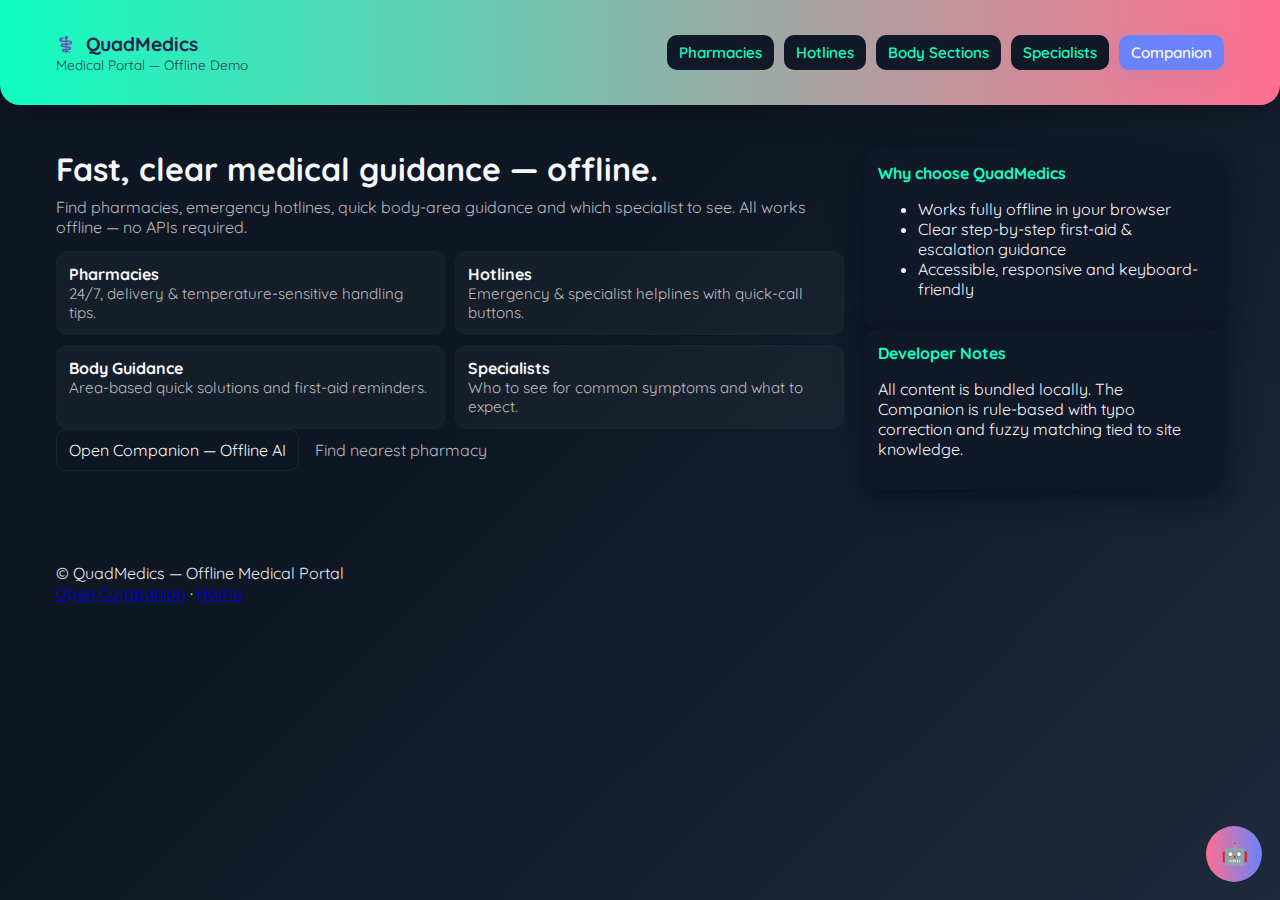
<file: index.html>
<!DOCTYPE html>
<html lang="en">
<head>
<meta charset="utf-8"/>
<meta content="width=device-width,initial-scale=1" name="viewport"/>
<title>QuadMedics Medical Portal — Home</title>
<link href="https://fonts.googleapis.com/css2?family=Quicksand:wght@400;600;700&amp;display=swap" rel="stylesheet"/>
<link href="styles.css" rel="stylesheet"/>
</head>
<body class="page-home">

<header class="site-header">
<div class="header-inner container">
<div class="brand">
<a class="brand-link" href="index.html"><span aria-hidden="true" class="logo">⚕️</span> <span class="brand-title">QuadMedics</span></a>
<p class="brand-sub">Medical Portal — Offline Demo</p>
</div>
<nav aria-label="Primary navigation" class="main-nav">
<a href="pharmacies.html">Pharmacies</a>
<a href="hotlines.html">Hotlines</a>
<a href="body-sections.html">Body Sections</a>
<a href="specialists.html">Specialists</a>
<a class="cta" href="companion.html">Companion</a>
</nav>
</div>
</header>

<main class="container hero">
<section class="hero-left">
<h1 class="hero-title">Fast, clear medical guidance — offline.</h1>
<p class="hero-sub">Find pharmacies, emergency hotlines, quick body-area guidance and which specialist to see. All works offline — no APIs required.</p>

<div class="feature-grid">
<a aria-label="Open Pharmacies page" class="feature-card" href="pharmacies.html">
<div class="feature-title">Pharmacies</div>
<div class="feature-desc">24/7, delivery &amp; temperature-sensitive handling tips.</div>
</a>
<a aria-label="Open Hotlines page" class="feature-card" href="hotlines.html">
<div class="feature-title">Hotlines</div>
<div class="feature-desc">Emergency &amp; specialist helplines with quick-call buttons.</div>
</a>
<a aria-label="Open Body Sections page" class="feature-card" href="body-sections.html">
<div class="feature-title">Body Guidance</div>
<div class="feature-desc">Area-based quick solutions and first-aid reminders.</div>
</a>
<a aria-label="Open Specialists page" class="feature-card" href="specialists.html">
<div class="feature-title">Specialists</div>
<div class="feature-desc">Who to see for common symptoms and what to expect.</div>
</a>
</div>

<div class="lead-controls">
<a class="btn-outline" href="companion.html">Open Companion — Offline AI</a>
<a class="btn-ghost" href="pharmacies.html">Find nearest pharmacy</a>
</div>
</section>

<aside aria-hidden="false" class="hero-right">
<div class="card stats">
<div class="section-title">Why choose QuadMedics</div>
<ul>
<li>Works fully offline in your browser</li>
<li>Clear step-by-step first-aid &amp; escalation guidance</li>
<li>Accessible, responsive and keyboard-friendly</li>
</ul>
</div>
<div class="card updates" id="home-notes">
<div class="section-title">Developer Notes</div>
<p>All content is bundled locally. The Companion is rule-based with typo correction and fuzzy matching tied to site knowledge.</p>
</div>
</aside>
</main>

<footer class="site-footer">
<div class="container footer-inner">
<div>© QuadMedics — Offline Medical Portal</div>
<div><a href="companion.html">Open Companion</a> · <a href="index.html">Home</a></div>
</div>
</footer>

<script defer src="script.js"></script>
</body>
</html>
</file>
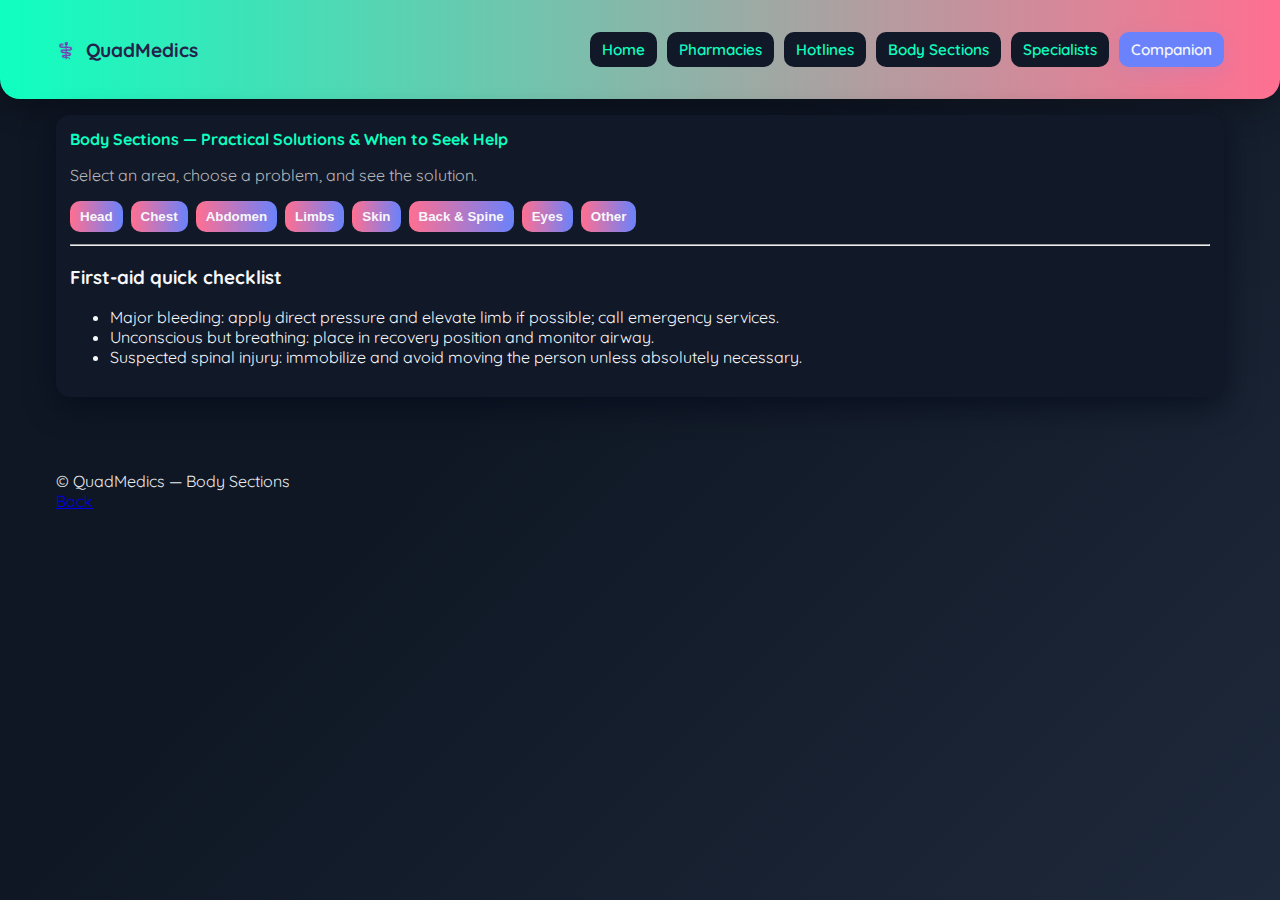
<file: body-sections.html>
<!DOCTYPE html>
<html lang="en">
<head>
<meta charset="utf-8"/><meta content="width=device-width,initial-scale=1" name="viewport"/>
<title>QuadMedics — Body Sections</title>
<link href="https://fonts.googleapis.com/css2?family=Quicksand:wght@400;600;700&amp;display=swap" rel="stylesheet"/>
<link href="styles.css" rel="stylesheet"/>
<style>
/* Problem list buttons */
.specialist-problems-list button,
.problem-list button {
  background: #ff6f91;
  color: #fff;
  border: none;
  border-radius: 1.5rem;
  padding: 0.5rem 1.2rem;
  font-size: 1rem;
  cursor: pointer;
  transition: all 0.2s ease;
  box-shadow: 0 2px 6px rgba(0,0,0,0.15);
}
.specialist-problems-list button:hover,
.problem-list button:hover {
  background: #0fffc1;
  color: #23234b;
  transform: scale(1.05);
  box-shadow: 0 4px 10px rgba(0,0,0,0.2);
}
</style>
</head>
<body class="page-body">
<header class="site-header">
<div class="header-inner container">
<div class="brand"><a class="brand-link" href="index.html">⚕️ <span class="brand-title">QuadMedics</span></a></div>
<nav aria-label="Primary navigation" class="main-nav">
<a href="index.html">Home</a>
<a href="pharmacies.html">Pharmacies</a>
<a href="hotlines.html">Hotlines</a>
<a aria-current="page" href="body-sections.html">Body Sections</a>
<a href="specialists.html">Specialists</a>
<a class="cta" href="companion.html">Companion</a>
</nav>
</div>
</header>
<main class="container">
<div class="card wide">
<div class="section-title">Body Sections — Practical Solutions &amp; When to Seek Help</div>
<p class="muted">Select an area, choose a problem, and see the solution.</p>

<ul class="body-section-list">
  <li><button onclick="showProblems('head')">Head</button></li>
  <li><button onclick="showProblems('chest')">Chest</button></li>
  <li><button onclick="showProblems('abdomen')">Abdomen</button></li>
  <li><button onclick="showProblems('limbs')">Limbs</button></li>
  <li><button onclick="showProblems('skin')">Skin</button></li>
  <li><button onclick="showProblems('back')">Back & Spine</button></li>
  <li><button onclick="showProblems('eyes')">Eyes</button></li>
  <li><button onclick="showProblems('other')">Other</button></li>
</ul>

<div class="solution problem-list" id="problem-list" style="margin-top:12px;"></div>
<div class="solution" id="problem-solution" style="margin-top:12px;"></div>

<hr/>
<div>
<h3>First-aid quick checklist</h3>
<ul>
<li>Major bleeding: apply direct pressure and elevate limb if possible; call emergency services.</li>
<li>Unconscious but breathing: place in recovery position and monitor airway.</li>
<li>Suspected spinal injury: immobilize and avoid moving the person unless absolutely necessary.</li>
</ul>
</div>
</div>
</main>
<footer class="site-footer">
<div class="container footer-inner"><div>© QuadMedics — Body Sections</div><div><a href="index.html">Back</a></div></div>
</footer>

<script>
const bodyProblems = {
  head: [
    { name: "Headache", solution: "Rest in a quiet, dark room. Drink water to avoid dehydration. Use mild pain relief if needed. Prevention: maintain regular sleep, manage stress, avoid skipping meals." },
    { name: "Dizziness", solution: "Sit or lie down until it passes. Drink water. Prevention: eat regularly, avoid sudden standing, stay hydrated." },
    { name: "Migraine", solution: "Avoid known triggers like bright lights or certain foods. Use prescribed medication at early signs. Prevention: track triggers in a diary, manage stress, maintain regular routines." },
    { name: "Sinus Pressure", solution: "Use a warm compress over your face, stay hydrated, and use steam inhalation. Prevention: manage allergies, avoid smoke, use saline sprays in dry climates." },
    { name: "Earache", solution: "Apply a warm cloth, avoid inserting objects in ear. Prevention: dry ears after swimming, treat colds promptly." },
    { name: "Concussion Symptoms", solution: "Rest, avoid screen time, seek medical evaluation immediately. Prevention: wear helmets for sports, ensure safe environments." }
  ],
  chest: [
    { name: "Chest Pain", solution: "If severe or with shortness of breath, call emergency services immediately. Prevention: maintain a healthy weight, avoid smoking, exercise regularly." },
    { name: "Cough", solution: "Stay hydrated, use cough drops, rest. Prevention: wash hands often, avoid close contact with sick people." },
    { name: "Shortness of Breath", solution: "Sit upright, loosen tight clothing, seek medical help if sudden. Prevention: avoid smoking, manage allergies/asthma." },
    { name: "Heart Palpitations", solution: "Sit calmly, breathe slowly. Prevention: reduce caffeine, manage stress, avoid stimulants." },
    { name: "Chest Congestion", solution: "Use steam inhalation, drink warm fluids. Prevention: dress warmly in cold weather, treat colds promptly." },
    { name: "Rib Pain", solution: "Rest, ice the area. Prevention: use proper lifting techniques, wear protective gear in sports." }
  ],
  abdomen: [
    { name: "Stomach Ache", solution: "Rest, hydrate, avoid heavy meals. Prevention: eat balanced meals, avoid overeating." },
    { name: "Nausea", solution: "Sip clear fluids, avoid strong smells. Prevention: eat small, frequent meals, avoid lying down immediately after eating." },
    { name: "Constipation", solution: "Increase fiber intake, hydrate, exercise. Prevention: maintain regular meal times, stay active." },
    { name: "Diarrhea", solution: "Hydrate with electrolyte solutions, avoid greasy foods. Prevention: wash hands before eating, drink clean water." },
    { name: "Indigestion", solution: "Avoid spicy/fatty foods, eat slowly. Prevention: maintain healthy weight, avoid late-night meals." },
    { name: "Bloating", solution: "Reduce intake of carbonated drinks, eat slowly. Prevention: identify and avoid trigger foods." }
  ],
  limbs: [
    { name: "Joint Pain", solution: "Rest, ice, elevate, use pain relief. Prevention: maintain healthy weight, stretch before exercise." },
    { name: "Swelling", solution: "Elevate limb, apply cold compress. Prevention: avoid standing for long periods, wear supportive footwear." },
    { name: "Fracture", solution: "Immobilize, avoid movement, seek medical attention immediately. Prevention: strengthen bones with calcium & vitamin D." },
    { name: "Muscle Cramps", solution: "Stretch gently, hydrate. Prevention: warm up before exercise, maintain electrolyte balance." },
    { name: "Bruising", solution: "Apply cold compress, rest. Prevention: wear protective gear during activities." },
    { name: "Sprain", solution: "Rest, ice, compression, elevation. Prevention: strengthen muscles, use proper footwear." }
  ],
  skin: [
    { name: "Rash", solution: "Keep area clean, avoid irritants, use mild creams. Prevention: use hypoallergenic products, moisturize regularly." },
    { name: "Burn", solution: "Cool under running water, cover with sterile cloth. Prevention: use caution with hot liquids and appliances." },
    { name: "Acne", solution: "Cleanse gently, avoid picking. Prevention: maintain skin hygiene, avoid oily cosmetics." },
    { name: "Eczema", solution: "Moisturize often, avoid triggers. Prevention: use gentle soaps, wear soft fabrics." },
    { name: "Sunburn", solution: "Cool with aloe gel, hydrate. Prevention: apply sunscreen, wear protective clothing." },
    { name: "Fungal Infection", solution: "Keep area dry, use antifungal cream. Prevention: avoid sharing towels, wear breathable fabrics." }
  ],
  back: [
    { name: "Lower Back Pain", solution: "Rest briefly, gentle stretching, heat therapy. Prevention: lift properly, strengthen core muscles." },
    { name: "Upper Back Pain", solution: "Improve posture, apply warm compress. Prevention: adjust work desk ergonomics." },
    { name: "Sciatica", solution: "Stretch, use heat/cold packs. Prevention: maintain healthy weight, avoid prolonged sitting." },
    { name: "Spinal Stiffness", solution: "Gentle exercises, stay active. Prevention: regular stretching breaks." },
    { name: "Slipped Disc Symptoms", solution: "Rest, seek medical help. Prevention: avoid heavy lifting without support." },
    { name: "Muscle Spasms", solution: "Apply heat, gentle massage. Prevention: warm up before activities." }
  ],
  eyes: [
    { name: "Eye Strain", solution: "Follow 20-20-20 rule, adjust screen brightness. Prevention: take regular breaks from screens." },
    { name: "Red Eyes", solution: "Use artificial tears, rest eyes. Prevention: avoid rubbing eyes, manage allergies." },
    { name: "Dry Eyes", solution: "Use lubricating drops, blink often. Prevention: stay hydrated, use humidifier." },
    { name: "Blurred Vision", solution: "Rest eyes, consult doctor if persistent. Prevention: get regular eye exams." },
    { name: "Stye", solution: "Warm compresses, avoid squeezing. Prevention: wash hands before touching eyes." },
    { name: "Itchy Eyes", solution: "Rinse with clean water, use antihistamine drops if allergic. Prevention: avoid allergens." }
  ],
  other: [
    { name: "Fever", solution: "Rest, hydrate, use fever reducers. Prevention: wash hands, get vaccinated." },
    { name: "Allergy", solution: "Avoid allergen, use antihistamines. Prevention: monitor triggers, carry emergency medication if severe." },
    { name: "Fatigue", solution: "Rest, hydrate, maintain balanced diet. Prevention: manage stress, maintain sleep schedule." },
    { name: "Dehydration", solution: "Drink water, avoid excessive caffeine. Prevention: carry a water bottle, monitor urine color." },
    { name: "Anxiety", solution: "Practice deep breathing, mindfulness. Prevention: regular exercise, healthy lifestyle." },
    { name: "Insomnia", solution: "Keep regular bedtime, avoid screens before bed. Prevention: limit caffeine, create relaxing bedtime routine." }
  ]
};

function showProblems(section) {
  const listDiv = document.getElementById('problem-list');
  const solDiv = document.getElementById('problem-solution');
  solDiv.style.display = 'none';
  solDiv.innerHTML = '';
  
  const problems = bodyProblems[section] || [];
  if (!problems.length) {
    listDiv.innerHTML = "No problems found for this section.";
    listDiv.style.display = 'block';
    return;
  }

  let html = `<strong>${section.charAt(0).toUpperCase() + section.slice(1)} Problems:</strong><ul class="specialist-problems-list">`;
  problems.forEach((prob, i) => {
    html += `<li><button onclick="showSolution('${section}', ${i})">${prob.name}</button></li>`;
  });
  html += `</ul>`;
  
  listDiv.innerHTML = html;
  listDiv.style.display = 'block';
}

function showSolution(section, index) {
  const solDiv = document.getElementById('problem-solution');
  const prob = (bodyProblems[section] || [])[index];
  if (!prob) return;
  
  solDiv.innerHTML = `<div class="specialist-problem-solution"><b>${prob.name}:</b> ${prob.solution}</div>`;
  solDiv.style.display = 'block';
}
</script>
</body>
</html>
</file>
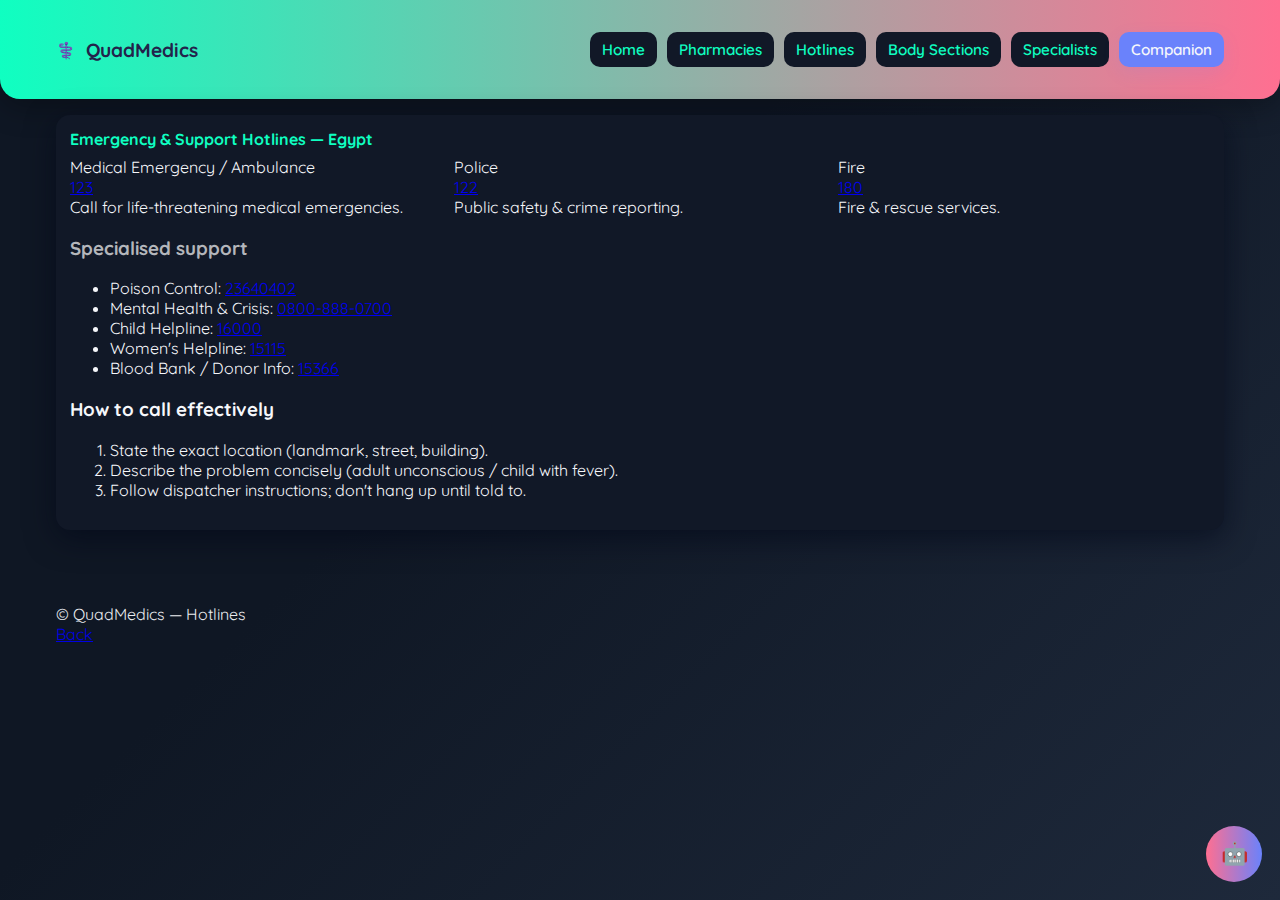
<file: hotlines.html>
<!DOCTYPE html>

<html lang="en">
<head>
<meta charset="utf-8"/><meta content="width=device-width,initial-scale=1" name="viewport"/>
<title>QuadMedics — Hotlines</title>
<link href="https://fonts.googleapis.com/css2?family=Quicksand:wght@400;600;700&amp;display=swap" rel="stylesheet"/>
<link href="styles.css" rel="stylesheet"/>
</head>
<body class="page-hotlines">

</script>

<header class="site-header">
<div class="header-inner container">
<div class="brand"><a class="brand-link" href="index.html">⚕️ <span class="brand-title">QuadMedics</span></a></div>
<nav aria-label="Primary navigation" class="main-nav">
<a href="index.html">Home</a>
<a href="pharmacies.html">Pharmacies</a>
<a aria-current="page" href="hotlines.html">Hotlines</a>
<a href="body-sections.html">Body Sections</a>
<a href="specialists.html">Specialists</a>
<a class="cta" href="companion.html">Companion</a>
</nav>
</div>
</header>
<main class="container">
<div class="card wide">
<div class="section-title">Emergency &amp; Support Hotlines — Egypt</div>
<div class="hotline-grid">
<div class="hotline-card">
<div class="hotline-title">Medical Emergency / Ambulance</div>
<div class="hotline-number"><a href="tel:123">123</a></div>
<div class="hotline-desc">Call for life-threatening medical emergencies.</div>
</div>
<div class="hotline-card">
<div class="hotline-title">Police</div>
<div class="hotline-number"><a href="tel:122">122</a></div>
<div class="hotline-desc">Public safety &amp; crime reporting.</div>
</div>
<div class="hotline-card">
<div class="hotline-title">Fire</div>
<div class="hotline-number"><a href="tel:180">180</a></div>
<div class="hotline-desc">Fire &amp; rescue services.</div>
</div>
</div>
<div style="margin-top:12px;">
<h3 class="muted">Specialised support</h3>
<ul>
<li>Poison Control: <a href="tel:23640402">23640402</a></li>
<li>Mental Health &amp; Crisis: <a href="tel:08008880700">0800-888-0700</a></li>
<li>Child Helpline: <a href="tel:16000">16000</a></li>
<li>Women's Helpline: <a href="tel:15115">15115</a></li>
<li>Blood Bank / Donor Info: <a href="tel:15366">15366</a></li>
</ul>
</div>
<div style="margin-top:12px;">
<h3>How to call effectively</h3>
<ol>
<li>State the exact location (landmark, street, building).</li>
<li>Describe the problem concisely (adult unconscious / child with fever).</li>
<li>Follow dispatcher instructions; don't hang up until told to.</li>
</ol>
</div>
</div>
</main>
<footer class="site-footer">
<div class="container footer-inner"><div>© QuadMedics — Hotlines</div><div><a href="index.html">Back</a></div></div>
</footer>
<script defer="" src="script.js"></script>
</body>
</html>
</file>
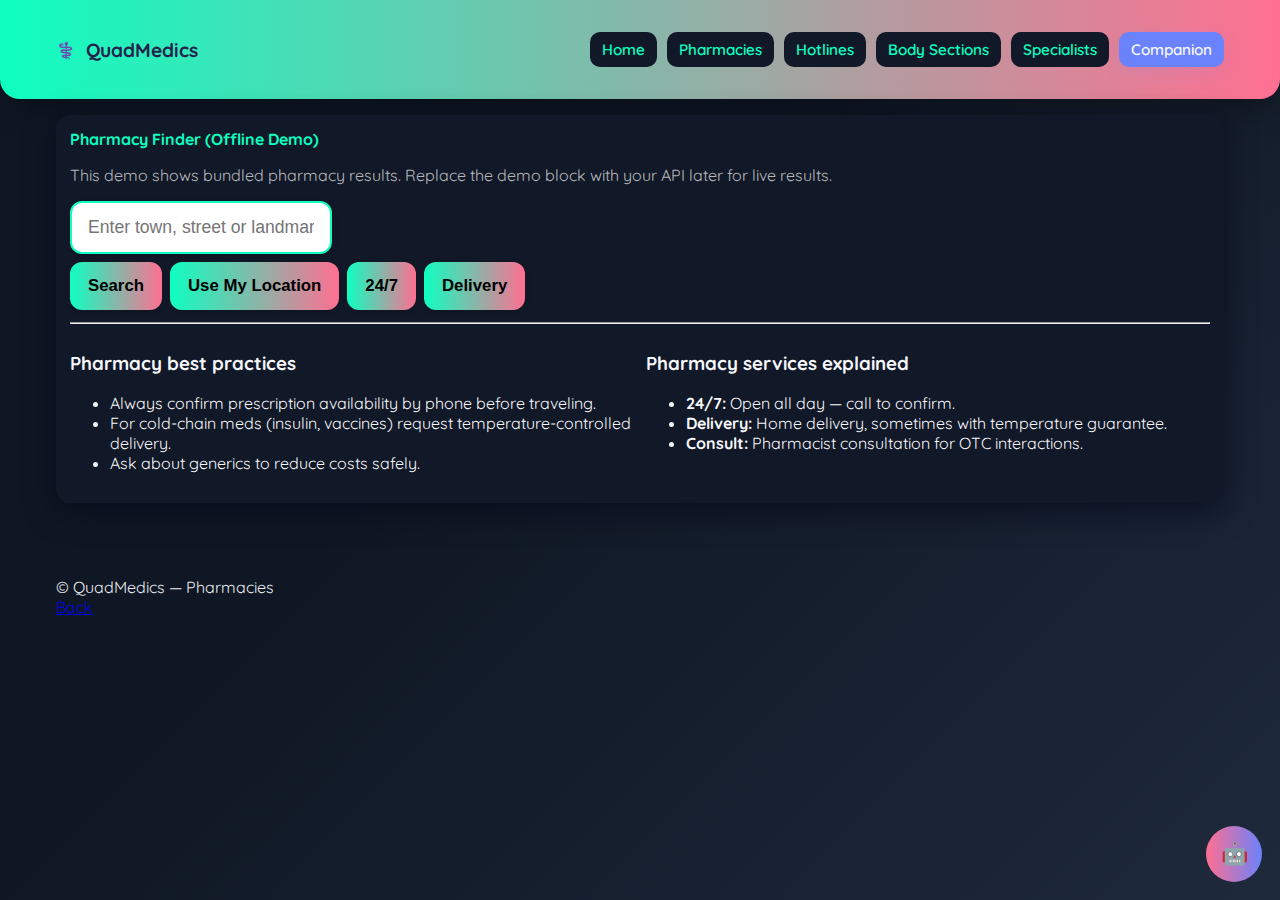
<file: pharmacies.html>
<!DOCTYPE html>

<html lang="en">
<head>
<meta charset="utf-8"/><meta content="width=device-width,initial-scale=1" name="viewport"/>
<title>QuadMedics — Pharmacies</title>
<link href="https://fonts.googleapis.com/css2?family=Quicksand:wght@400;600;700&amp;display=swap" rel="stylesheet"/>
<link href="styles.css" rel="stylesheet"/>
<style>
    .pharmacy-search { margin-top: 0; }
    .pharmacy-search input { max-width: 400px; }
    #pharmacies-main { padding-top: 1rem; }
  </style>
<style>
    /* Improved search bar design */
    .controls input,
    .pharmacy-search input {
      font-size: 1.1rem;
      padding: 14px 16px;
      border-radius: 12px;
      border: 2px solid var(--brand1, #0fffc1);
      background: #fff;
      color: #000;
      box-shadow: 0 2px 6px rgba(0,0,0,0.15);
    }
    .controls button,
    .pharmacy-search button {
      font-size: 1.05rem;
      padding: 14px 18px;
      border-radius: 12px;
      border: none;
      background: linear-gradient(90deg, var(--brand1, #0fffc1), var(--brand2, #ff6f91));
      color: #000;
      font-weight: 700;
      cursor: pointer;
      box-shadow: 0 2px 6px rgba(0,0,0,0.15);
    }
    .controls button:hover,
    .pharmacy-search button:hover {
      filter: brightness(1.05);
    }
  </style>
</head>
<body class="page-pharmacies">


</script>

<header class="site-header">
<div class="header-inner container">
<div class="brand"><a class="brand-link" href="index.html">⚕️ <span class="brand-title">QuadMedics</span></a></div>
<nav aria-label="Primary navigation" class="main-nav">
<a href="index.html">Home</a>
<a aria-current="page" href="pharmacies.html">Pharmacies</a>
<a href="hotlines.html">Hotlines</a>
<a href="body-sections.html">Body Sections</a>
<a href="specialists.html">Specialists</a>
<a class="cta" href="companion.html">Companion</a>
</nav>
</div>
</header>
<main class="container" id="pharmacies-main">
<div class="card wide">
<div class="section-title">Pharmacy Finder (Offline Demo)</div>
<p class="muted">This demo shows bundled pharmacy results. Replace the demo block with your API later for live results.</p>
<form class="pharmacy-search" onsubmit="findPharmacies(event)">
<label class="sr-only" for="location">Location</label>
<input id="location" placeholder="Enter town, street or landmark (or press Use My Location)" type="text"/>
<div class="row" style="margin-top:8px;">
<button type="submit">Search</button>
<button onclick="useCurrentLocation()" type="button">Use My Location</button>
<button onclick="showPharmacy24()" type="button">24/7</button>
<button onclick="showPharmacyDelivery()" type="button">Delivery</button>
</div>
</form>
<div aria-live="polite" class="pharmacy-list" id="pharmacy-list" role="region" style="margin-top:12px;"></div>
<hr/>
<div class="grid-2">
<div>
<h3>Pharmacy best practices</h3>
<ul>
<li>Always confirm prescription availability by phone before traveling.</li>
<li>For cold-chain meds (insulin, vaccines) request temperature-controlled delivery.</li>
<li>Ask about generics to reduce costs safely.</li>
</ul>
</div>
<div>
<h3>Pharmacy services explained</h3>
<ul>
<li><strong>24/7:</strong> Open all day — call to confirm.</li>
<li><strong>Delivery:</strong> Home delivery, sometimes with temperature guarantee.</li>
<li><strong>Consult:</strong> Pharmacist consultation for OTC interactions.</li>
</ul>
</div>
</div>
</div>
</main>
<footer class="site-footer">
<div class="container footer-inner"><div>© QuadMedics — Pharmacies</div><div><a href="index.html">Back</a></div></div>
</footer>
<script defer="" src="script.js"></script>
</body>
</html>
</file>
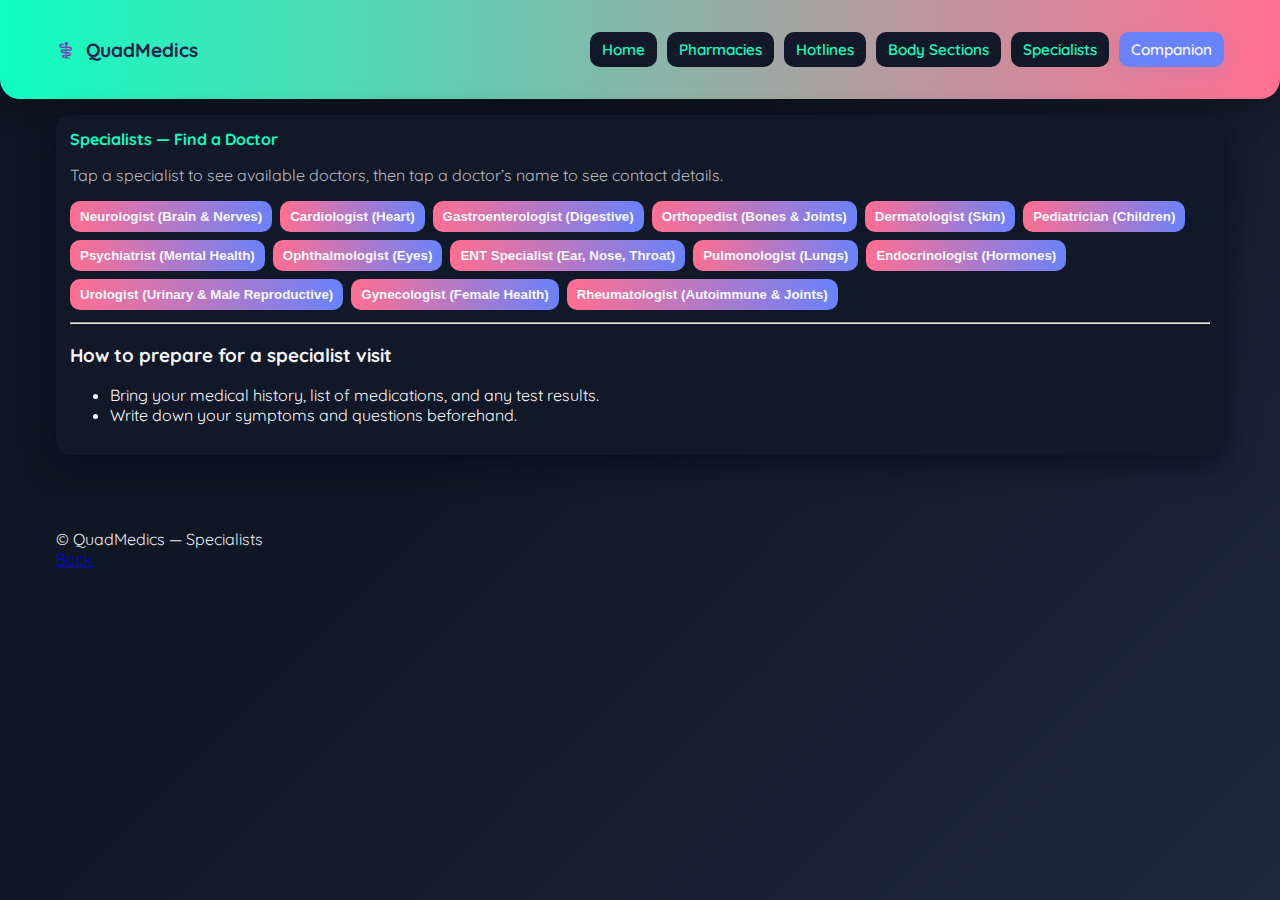
<file: specialists.html>
<!DOCTYPE html>
<html lang="en">
<head>
<meta charset="utf-8"/><meta content="width=device-width,initial-scale=1" name="viewport"/>
<title>QuadMedics — Specialists</title>
<link href="https://fonts.googleapis.com/css2?family=Quicksand:wght@400;600;700&amp;display=swap" rel="stylesheet"/>
<link href="styles.css" rel="stylesheet"/>
<style>
/* Doctor list buttons */
.specialist-problems-list button {
  background: #ff6f91;
  color: #fff;
  border: none;
  border-radius: 1.5rem;
  padding: 0.5rem 1.2rem;
  font-size: 1rem;
  cursor: pointer;
  transition: all 0.2s ease;
  box-shadow: 0 2px 6px rgba(0,0,0,0.15);
}
.specialist-problems-list button:hover {
  background: #0fffc1;
  color: #23234b;
  transform: scale(1.05);
  box-shadow: 0 4px 10px rgba(0,0,0,0.2);
}
</style>
</head>
<body class="page-specialists">
<header class="site-header">
<div class="header-inner container">
<div class="brand"><a class="brand-link" href="index.html">⚕️ <span class="brand-title">QuadMedics</span></a></div>
<nav aria-label="Primary navigation" class="main-nav">
<a href="index.html">Home</a>
<a href="pharmacies.html">Pharmacies</a>
<a href="hotlines.html">Hotlines</a>
<a href="body-sections.html">Body Sections</a>
<a aria-current="page" href="specialists.html">Specialists</a>
<a class="cta" href="companion.html">Companion</a>
</nav>
</div>
</header>
<main class="container">
<div class="card wide">
<div class="section-title">Specialists — Find a Doctor</div>
<p class="muted">Tap a specialist to see available doctors, then tap a doctor’s name to see contact details.</p>

<ul class="specialist-list" id="specialist-list">
  <li><button onclick="showSpecialistDoctors('neurologist')">Neurologist (Brain & Nerves)</button></li>
  <li><button onclick="showSpecialistDoctors('cardiologist')">Cardiologist (Heart)</button></li>
  <li><button onclick="showSpecialistDoctors('gastroenterologist')">Gastroenterologist (Digestive)</button></li>
  <li><button onclick="showSpecialistDoctors('orthopedist')">Orthopedist (Bones & Joints)</button></li>
  <li><button onclick="showSpecialistDoctors('dermatologist')">Dermatologist (Skin)</button></li>
  <li><button onclick="showSpecialistDoctors('pediatrician')">Pediatrician (Children)</button></li>
  <li><button onclick="showSpecialistDoctors('psychiatrist')">Psychiatrist (Mental Health)</button></li>
  <li><button onclick="showSpecialistDoctors('ophthalmologist')">Ophthalmologist (Eyes)</button></li>
  <li><button onclick="showSpecialistDoctors('ent')">ENT Specialist (Ear, Nose, Throat)</button></li>
  <li><button onclick="showSpecialistDoctors('pulmonologist')">Pulmonologist (Lungs)</button></li>
  <li><button onclick="showSpecialistDoctors('endocrinologist')">Endocrinologist (Hormones)</button></li>
  <li><button onclick="showSpecialistDoctors('urologist')">Urologist (Urinary & Male Reproductive)</button></li>
  <li><button onclick="showSpecialistDoctors('gynecologist')">Gynecologist (Female Health)</button></li>
  <li><button onclick="showSpecialistDoctors('rheumatologist')">Rheumatologist (Autoimmune & Joints)</button></li>
</ul>
<div class="solution" id="specialist-solution" style="margin-top:12px;"></div>

<hr/>
<div>
<h3>How to prepare for a specialist visit</h3>
<ul>
<li>Bring your medical history, list of medications, and any test results.</li>
<li>Write down your symptoms and questions beforehand.</li>
</ul>
</div>
</div>
</main>
<footer class="site-footer">
<div class="container footer-inner"><div>© QuadMedics — Specialists</div><div><a href="index.html">Back</a></div></div>
</footer>

<script>
const specialistDoctors = {
  neurologist: [
    { name: "Dr. Alice Monroe", contact: "📞 (555) 123-4567 | 📍 101 Brain Ave, Neuro City" },
    { name: "Dr. Ethan Rivera", contact: "📞 (555) 987-6543 | 📍 22 Synapse St, Mindtown" },
    { name: "Dr. Clara Zhang", contact: "📞 (555) 321-7788 | 📍 56 Neuron Blvd, Cortexville" }
  ],
  cardiologist: [
    { name: "Dr. Samuel Hayes", contact: "📞 (555) 222-1122 | 📍 88 Heartbeat Rd, Cardia" },
    { name: "Dr. Priya Kapoor", contact: "📞 (555) 445-8899 | 📍 14 Pulse Ave, Aortaville" },
    { name: "Dr. Liam Thompson", contact: "📞 (555) 778-9900 | 📍 99 Artery Ln, Veinburg" }
  ],
  gastroenterologist: [
    { name: "Dr. Miguel Santos", contact: "📞 (555) 345-2233 | 📍 60 Digest Ln, Gut City" },
    { name: "Dr. Aisha Karim", contact: "📞 (555) 112-6677 | 📍 11 Stomach St, Enzymeville" },
    { name: "Dr. Victor Lee", contact: "📞 (555) 900-3344 | 📍 77 Bowel Blvd, Gastro Town" }
  ],
  orthopedist: [
    { name: "Dr. Henry Adams", contact: "📞 (555) 998-7654 | 📍 45 Bone Rd, Joint City" },
    { name: "Dr. Rachel Green", contact: "📞 (555) 443-2211 | 📍 20 Ligament St, Ortho Hills" },
    { name: "Dr. Omar Hassan", contact: "📞 (555) 887-6541 | 📍 90 Spine Ave, Skeletown" }
  ],
  dermatologist: [
    { name: "Dr. Bella Russo", contact: "📞 (555) 556-8899 | 📍 12 Skin Dr, Dermaville" },
    { name: "Dr. George Parker", contact: "📞 (555) 789-2212 | 📍 34 Pore St, Acne City" },
    { name: "Dr. Naomi Chen", contact: "📞 (555) 665-3321 | 📍 81 Mole Rd, Epidermis Hills" }
  ],
  pediatrician: [
    { name: "Dr. Sofia Martinez", contact: "📞 (555) 213-7890 | 📍 101 Playtime Blvd, Kidstown" },
    { name: "Dr. James Wilson", contact: "📞 (555) 431-6655 | 📍 15 Toy Ave, Childville" },
    { name: "Dr. Hannah Kim", contact: "📞 (555) 876-5432 | 📍 56 Care St, Toddler Hills" }
  ],
  psychiatrist: [
    { name: "Dr. Daniel Cooper", contact: "📞 (555) 665-7899 | 📍 10 Calm Rd, Mindwell" },
    { name: "Dr. Layla Brooks", contact: "📞 (555) 441-2233 | 📍 33 Serenity Ave, Peace City" },
    { name: "Dr. Marcus Reid", contact: "📞 (555) 777-4455 | 📍 70 Balance Blvd, Mentalis" }
  ],
  ophthalmologist: [
    { name: "Dr. Olivia Grant", contact: "📞 (555) 998-1122 | 📍 14 Vision St, Eyetown" },
    { name: "Dr. Ethan Scott", contact: "📞 (555) 334-5566 | 📍 45 Retina Rd, Oculis" },
    { name: "Dr. Julia Wong", contact: "📞 (555) 778-6655 | 📍 80 Lens Ave, Optica" }
  ],
  ent: [
    { name: "Dr. Patrick Cole", contact: "📞 (555) 990-2211 | 📍 21 Ear Rd, Hearville" },
    { name: "Dr. Emily Foster", contact: "📞 (555) 667-3344 | 📍 42 Nose St, Smelltown" },
    { name: "Dr. Noah Bennett", contact: "📞 (555) 778-9900 | 📍 88 Throat Ln, Voicetown" }
  ],
  pulmonologist: [
    { name: "Dr. Carla Evans", contact: "📞 (555) 119-8877 | 📍 15 Airway Blvd, Breath City" },
    { name: "Dr. Andre Silva", contact: "📞 (555) 776-5544 | 📍 30 Lung Rd, Oxygen Hills" },
    { name: "Dr. Melissa Yates", contact: "📞 (555) 663-2299 | 📍 60 Breath Ave, Pulmo Town" }
  ],
  endocrinologist: [
    { name: "Dr. Leo Martinez", contact: "📞 (555) 335-4411 | 📍 22 Hormone St, Endoville" },
    { name: "Dr. Sarah Patel", contact: "📞 (555) 445-7722 | 📍 99 Gland Ave, Metabo City" },
    { name: "Dr. Kevin Wright", contact: "📞 (555) 887-2233 | 📍 54 Thyroid Rd, Insulintown" }
  ],
  urologist: [
    { name: "Dr. Thomas Allen", contact: "📞 (555) 331-2299 | 📍 20 Kidney St, Urinetown" },
    { name: "Dr. Lila Crawford", contact: "📞 (555) 667-8899 | 📍 70 Bladder Rd, Prostatia" },
    { name: "Dr. Ahmed Khan", contact: "📞 (555) 992-1133 | 📍 18 Urethra Ln, Flowville" }
  ],
  gynecologist: [
    { name: "Dr. Isabella Flores", contact: "📞 (555) 778-4411 | 📍 40 Wellness Rd, Gynville" },
    { name: "Dr. Rachel Morgan", contact: "📞 (555) 882-6677 | 📍 88 Care Ave, Ovariatown" },
    { name: "Dr. Fatima Noor", contact: "📞 (555) 441-2234 | 📍 77 Health St, Womb City" }
  ],
  rheumatologist: [
    { name: "Dr. Oscar Hughes", contact: "📞 (555) 112-6655 | 📍 33 Joint Rd, Arthriville" },
    { name: "Dr. Chloe Adams", contact: "📞 (555) 778-1122 | 📍 51 Autoimmune Ave, Lupustown" },
    { name: "Dr. Benjamin Ward", contact: "📞 (555) 991-3377 | 📍 12 Spine St, Rheumacity" }
  ]
};

function showSpecialistDoctors(specialty) {
  const doctors = specialistDoctors[specialty];
  if (!doctors) {
    document.getElementById('specialist-solution').innerHTML = "<p>No doctors available for this specialty.</p>";
    return;
  }
  let html = `<strong>${specialty.charAt(0).toUpperCase() + specialty.slice(1)} Doctors:</strong><ul class="specialist-problems-list">`;
  doctors.forEach((doc, index) => {
    html += `<li><button onclick="showDoctorContact('${specialty}', ${index})">${doc.name}</button></li>`;
  });
  html += `</ul>`;
  document.getElementById('specialist-solution').innerHTML = html;
}

function showDoctorContact(specialty, index) {
  const doc = specialistDoctors[specialty][index];
  document.getElementById('specialist-solution').innerHTML = `<div><b>${doc.name}</b><br>${doc.contact}</div>`;
}
</script>
</body>
</html>
</file>
<file: styles.css>
/* styles.css — polished responsive theme, accessible */
:root{
  --bg:#0f1724;
  --panel:#111827;
  --muted:rgba(255,255,255,0.7);
  --brand1:#0fffc1;
  --brand2:#ff6f91;
  --accent:#6a82fb;
  --card:#111827;
  --text:#f6f7fb;
  --glass: rgba(255,255,255,0.03);
  --radius:14px;
  --gap:16px;
}
*{box-sizing:border-box}
html,body{height:100%}
body{
  margin:0;
  font-family:'Quicksand',system-ui,-apple-system,BlinkMacSystemFont,"Segoe UI",Roboto,"Helvetica Neue",Arial;
  background:linear-gradient(135deg,var(--bg) 40%, #1e293b 100%);
  color:var(--text);
  -webkit-font-smoothing:antialiased;
  -moz-osx-font-smoothing:grayscale;
}
.container{max-width:1200px;margin:0 auto;padding:1rem;}

/* Header */
.site-header{background:linear-gradient(90deg,var(--brand1),var(--brand2));padding:1rem 0;border-bottom-left-radius:20px;border-bottom-right-radius:20px;box-shadow:0 8px 30px rgba(0,0,0,0.3)}
.header-inner{display:flex;align-items:center;justify-content:space-between;gap:12px}
.brand-link{display:flex;align-items:center;gap:10px;text-decoration:none;color:#23234b;font-weight:700}
.brand-title{font-size:1.2rem}
.brand-sub{color:rgba(35,35,75,0.9);margin:0;font-size:0.85rem}

/* Nav */
.main-nav{display:flex;gap:10px;align-items:center}
.main-nav a{display:inline-block;padding:8px 12px;border-radius:10px;background:var(--panel);color:var(--brand1);text-decoration:none;font-weight:600;font-size:0.95rem}
.main-nav a.cta{background:var(--accent);color:var(--text);box-shadow:0 6px 18px rgba(106,130,251,0.12)}
.main-nav a:hover{transform:translateY(-3px)}

/* Hero */
.hero{display:grid;grid-template-columns:1fr 360px;gap:20px;align-items:start;margin-top:28px}
@media (max-width:980px){.hero{grid-template-columns:1fr} .hero-right{order:2}}
.hero-left .hero-title{font-size:2rem;margin:0 0 8px 0}
.hero-sub{color:var(--muted);margin:0 0 14px 0}
.search-quick{display:flex;gap:8px;align-items:center;margin-bottom:14px}
.search-quick input{flex:1;padding:12px;border-radius:10px;border:1px solid rgba(255,255,255,0.04);background:transparent;color:var(--text)}
.search-quick button{padding:10px 14px;border-radius:10px;background:linear-gradient(90deg,var(--brand1),var(--brand2));border:none;color:#12121a;font-weight:700;cursor:pointer}

/* cards */
.card{background:var(--card);padding:14px;border-radius:var(--radius);box-shadow:0 8px 30px rgba(2,6,23,0.6)}
.wide{grid-column:span 2}
.section-title{color:var(--brand1);font-weight:700;margin-bottom:8px}
.muted{color:var(--muted)}

/* feature grid */
.feature-grid{display:grid;grid-template-columns:repeat(2,1fr);gap:10px;margin-top:12px}
.feature-card{display:block;padding:12px;border-radius:12px;background:var(--glass);text-decoration:none;color:var(--text);border:1px solid rgba(255,255,255,0.02)}
.feature-title{font-weight:700}
.feature-desc{font-size:0.95rem;color:var(--muted)}

/* buttons helpers */
.btn-outline{display:inline-block;padding:10px 12px;border-radius:10px;border:1px solid rgba(255,255,255,0.06);text-decoration:none;color:var(--text);background:transparent}
.btn-ghost{display:inline-block;padding:10px 12px;border-radius:10px;text-decoration:none;color:var(--muted);background:transparent}

/* footer */
.site-footer{margin-top:28px;padding:14px 0;opacity:0.95}

/* layout helpers */
.row{display:flex;gap:8px;flex-wrap:wrap}
.grid-2{display:grid;grid-template-columns:1fr 1fr;gap:12px}
@media (max-width:700px){.grid-2{grid-template-columns:1fr} .feature-grid{grid-template-columns:1fr}}

/* lists */
.body-section-list, .specialist-list{list-style:none;padding:0;margin:0;display:flex;flex-wrap:wrap;gap:8px}
.body-section-list button, .specialist-list button{border-radius:10px;padding:8px 10px;border:none;background:linear-gradient(90deg,var(--brand2),var(--accent));color:var(--text);cursor:pointer;font-weight:700}

/* pharmacy list */
.pharmacy-list ul{padding-left:18px;margin:0}
.pharmacy-actions{display:flex;gap:8px;margin-top:8px}
.pharmacy-actions button{padding:6px 8px;border-radius:8px;border:none;cursor:pointer}

/* hotlines */
.hotline-grid{display:grid;grid-template-columns:repeat(3,1fr);gap:12px}
@media (max-width:900px){.hotline-grid{grid-template-columns:1fr}}

/* chat and companion */
.chat-area{min-height:240px;border-radius:10px;padding:10px}
.msg{max-width:84%;padding:10px;border-radius:10px;margin:8px 0;line-height:1.3}
.msg.user{margin-left:auto;background:rgba(255,255,255,0.06);color:var(--text)}
.msg.bot{margin-right:auto;background:rgba(255,255,255,0.03);color:var(--text)}

/* helper */
.sr-only{position:absolute;width:1px;height:1px;padding:0;margin:-1px;overflow:hidden;clip:rect(0,0,0,0);white-space:nowrap;border:0}
.note{background:rgba(255,255,255,0.02);padding:8px;border-radius:10px}
.companion { background-color: rgba(50,50,50,0.95) !important; }


/* Added background for AI chat widget */
.chat-ai, #chat-ai, .ai-companion {
    background: rgba(17, 24, 39, 0.9);
    border-radius: var(--radius);
    padding: 10px;
    box-shadow: 0 4px 20px rgba(0,0,0,0.4);
}
</file>
